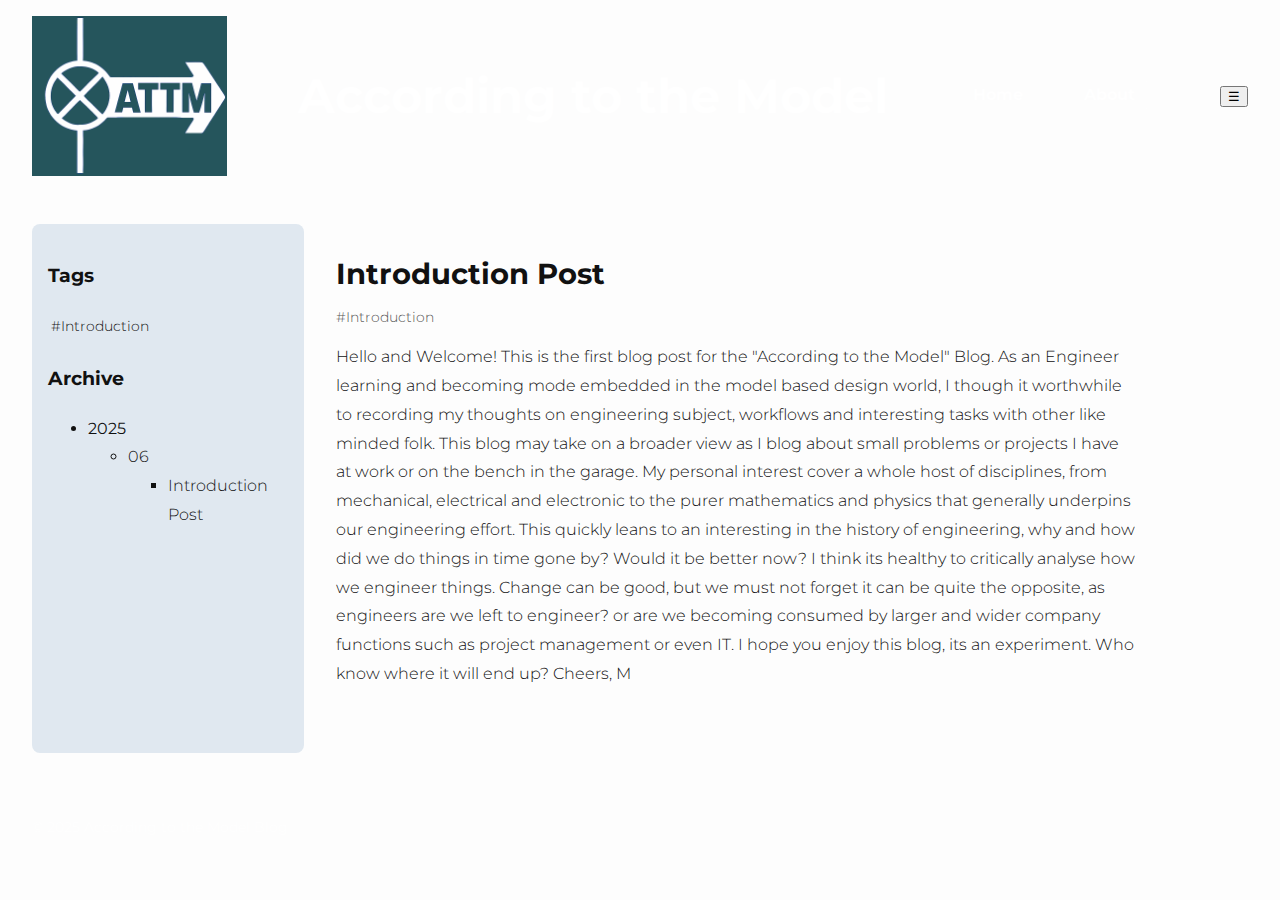
<file: index.html>
<!DOCTYPE html>
<html>
<head>
  <meta charset="UTF-8">
  <title>My IBM-Inspired Blog</title>
  <link rel="stylesheet" href="style.css">
  <script src="site.js" defer></script>
  <script src="main.js" defer></script>
</head>
<body>
  <header></header>
  <div class="layout">
    <aside></aside>
    <main id="blog-posts">
      <!-- Posts will be dynamically loaded here -->
    </main>
  </div>
  <footer></footer>
</body>
</html>
</file>
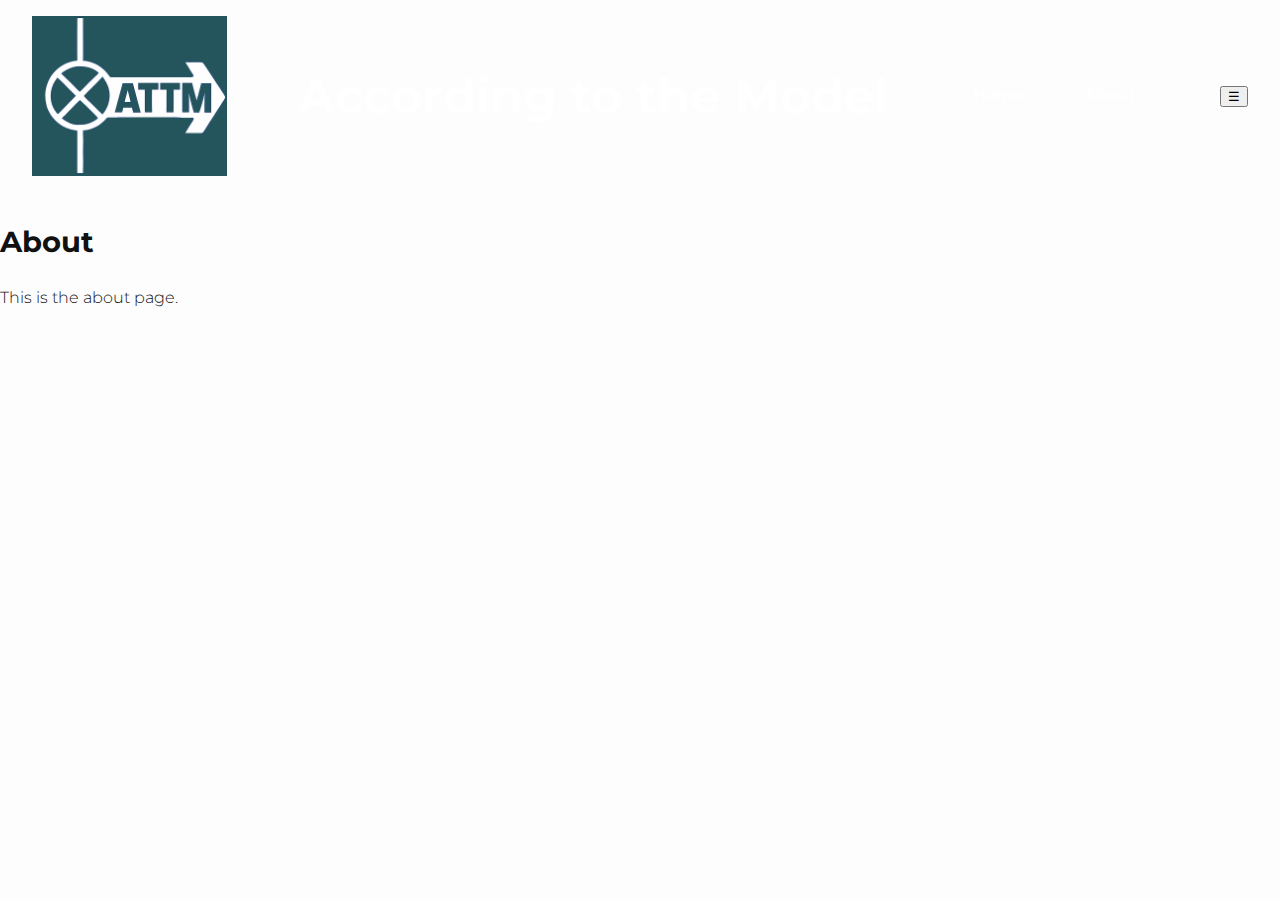
<file: about.html>
<!DOCTYPE html><html><head><meta charset='UTF-8'><link rel='stylesheet' href='style.css'><script src='site.js' defer></script></head><body><header></header><main><article><h2>About</h2><p>This is the about page.</p></article></main><footer></footer></body></html>
</file>
<file: style.css>
@import url('https://fonts.googleapis.com/css2?family=IBM+Plex+Sans&family=Rajdhani:wght@700&family=Montserrat&display=swap');
:root {
  --bg: #fdfdfd;
  --fg: #111;
  --accent: #025555c;
  --font-size: 16px;
  --font-weight: 300;
  --nav-bg: #e0e8f0;
}
body {
  font-family: 'Montserrat', sans-serif;
  background: var(--bg);
  color: var(--fg);
  font-size: var(--font-size);
  font-weight: var(--font-weight);
  margin: 0;
  line-height: 1.8;
}
header, footer {
  background: var(--accent);
  color: #fff;
  padding: 1rem 2rem;
  display: flex;
  justify-content: space-between;
  align-items: center;
  flex-wrap: wrap;
}
header h1 {
  font-family: 'Montserrat', sans-serif;
  font-size: 3rem;
  margin: 0;
}
header img {
  height: 120px;
  margin-right: 1rem;
}
nav a {
  color: white;
  font-weight: bold;
  text-decoration: none;
  margin: 0 1rem;
  background: rgba(255,255,255,0.1);
  padding: 0.4rem 0.8rem;
  border-radius: 5px;
  transition: background 0.3s;
}
nav a:hover {
  background: rgba(255,255,255,0.3);
}
.layout {
  display: flex;
  flex-wrap: wrap;
  gap: 2rem;
  padding: 2rem;
}
aside {
  flex: 0 0 240px;
  background: var(--nav-bg);
  padding: 1rem;
  border-radius: 8px;
}
main {
  flex: 1;
  max-width: 800px;
}
article {
  margin-bottom: 4rem;
}
article h2 {
  font-size: 1.8rem;
  margin-bottom: 0.3rem;
}
article .tags {
  font-size: 0.9rem;
  color: #555;
  margin-bottom: 0.8rem;
}
footer {
  text-align: center;
  font-size: 0.9rem;
}
@media (max-width: 768px) {
  .layout {
    flex-direction: column;
    padding: 1rem;
  }
  aside, main {
    width: 100%;
  }
}

.tag-cloud span {
  display: inline-block;
  margin: 0.2rem;
}
@media (max-width: 768px) {
  body {
    font-size: 18px;
  }
  header h1 {
    font-size: 1.6rem;
  }
  nav a {
    margin: 0.5rem 0.5rem;
  }
}
</file>
